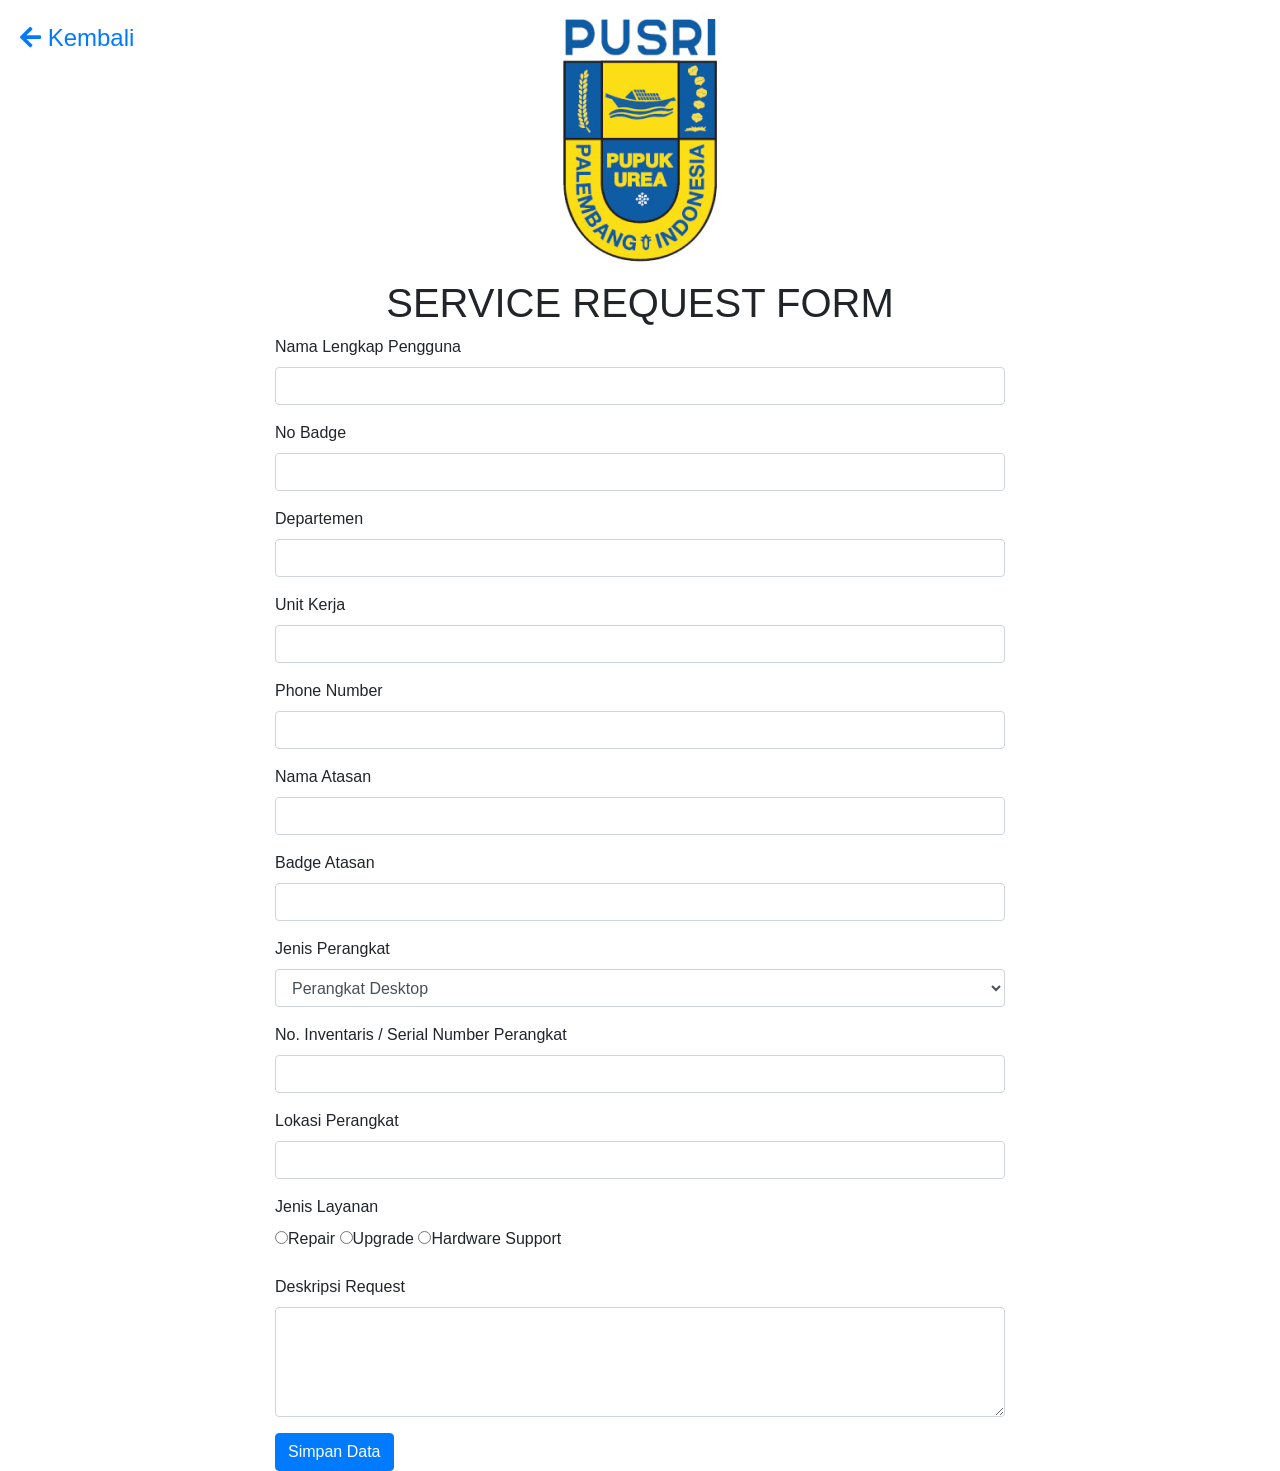
<file: index.html>
<!DOCTYPE html>
<html>
<head>
    <title>SERVICE REQUEST FORM</title>
    <link rel="stylesheet" href="https://stackpath.bootstrapcdn.com/bootstrap/4.3.1/css/bootstrap.min.css" />
    <link rel="stylesheet" href="https://cdnjs.cloudflare.com/ajax/libs/font-awesome/5.15.4/css/all.min.css" />
    <style>
        .back-btn {
            position: absolute;
            top: 20px;
            left: 20px;
            font-size: 24px;
            color: #007bff;
            text-decoration: none;
        }
        .back-btn:hover {
            color: #0056b3;
        }
    </style>
</head>
<body>
    <!-- Tombol Kembali -->
    <a href="halaman.html" class="back-btn">
        <i class="fas fa-arrow-left"></i> Kembali
    </a>

    <div class="container">
        <div class="row justify-content-center">
            <div class="col-md-8">
                <div class="panel panel-primary">
                    <div class="panel-heading text-center">
                        <img src="logo.jpg" alt="Logo" class="logo-img">
                        <h1>SERVICE REQUEST FORM</h1>
                    </div>
                    <div class="panel-body">
                        <!-- Form dengan metode POST untuk menyimpan data ke database -->
                        <form action="simpan.php" method="post" id="Simpan">
                            <div class="form-group">
                                <label for="firstName">Nama Lengkap Pengguna</label>
                                <input type="text" class="form-control" id="firstName" name="firstName" required />
                            </div>
                            <div class="form-group">
                                <label for="noBadge">No Badge</label>
                                <input type="text" class="form-control" id="noBadge" name="noBadge" required />
                            </div>
                            <div class="form-group">
                                <label for="departemen">Departemen</label>
                                <input type="text" class="form-control" id="departemen" name="departemen" required />
                            </div>
                            <div class="form-group">
                                <label for="unitKerja">Unit Kerja</label>
                                <input type="text" class="form-control" id="unitKerja" name="unitKerja" required />
                            </div>
                            <div class="form-group">
                                <label for="phoneNumber">Phone Number</label>
                                <input type="text" class="form-control" id="phoneNumber" name="phoneNumber" required />
                            </div>
                            <div class="form-group">
                                <label for="namaAtasan">Nama Atasan</label>
                                <input type="text" class="form-control" id="namaAtasan" name="namaAtasan" />
                            </div>
                            <div class="form-group">
                                <label for="badgeAtasan">Badge Atasan</label>
                                <input type="text" class="form-control" id="badgeAtasan" name="badgeAtasan" />
                            </div>
                            <div class="form-group">
                                <label for="jenisPerangkat">Jenis Perangkat</label>
                                <select class="form-control" id="jenisPerangkat" name="jenisPerangkat">
                                    <option value="desktop">Perangkat Desktop</option>
                                    <option value="laptop">Laptop</option>
                                    <option value="printer">Printer</option>
                                </select>
                            </div>
                            <div class="form-group">
                                <label for="serialNumber">No. Inventaris / Serial Number Perangkat</label>
                                <input type="text" class="form-control" id="serialNumber" name="serialNumber" />
                            </div>
                            <div class="form-group">
                                <label for="lokasiPerangkat">Lokasi Perangkat</label>
                                <input type="text" class="form-control" id="lokasiPerangkat" name="lokasiPerangkat" />
                            </div>
                            <div class="form-group">
                                <label for="serviceType">Jenis Layanan</label>
                                <div>
                                    <label for="repair" class="radio-inline">
                                        <input type="radio" name="serviceType" value="Repair" id="repair" />Repair
                                    </label>
                                    <label for="upgrade" class="radio-inline">
                                        <input type="radio" name="serviceType" value="Upgrade" id="upgrade" />Upgrade
                                    </label>
                                    <label for="hardwareSupport" class="radio-inline">
                                        <input type="radio" name="serviceType" value="Hardware Support" id="hardwareSupport" />Hardware Support
                                    </label>
                                </div>
                            </div>
                            <div class="form-group">
                                <label for="deskripsiRequest">Deskripsi Request</label>
                                <textarea class="form-control" id="deskripsiRequest" name="deskripsiRequest" rows="4"></textarea>
                            </div>
                            <!-- Tombol Simpan Data -->
                            <button type="submit" class="btn btn-primary">Simpan Data</button>
                        </form>
                    </div>
                </div>
            </div>
        </div>
    </div>
</body>
</html>
</file>
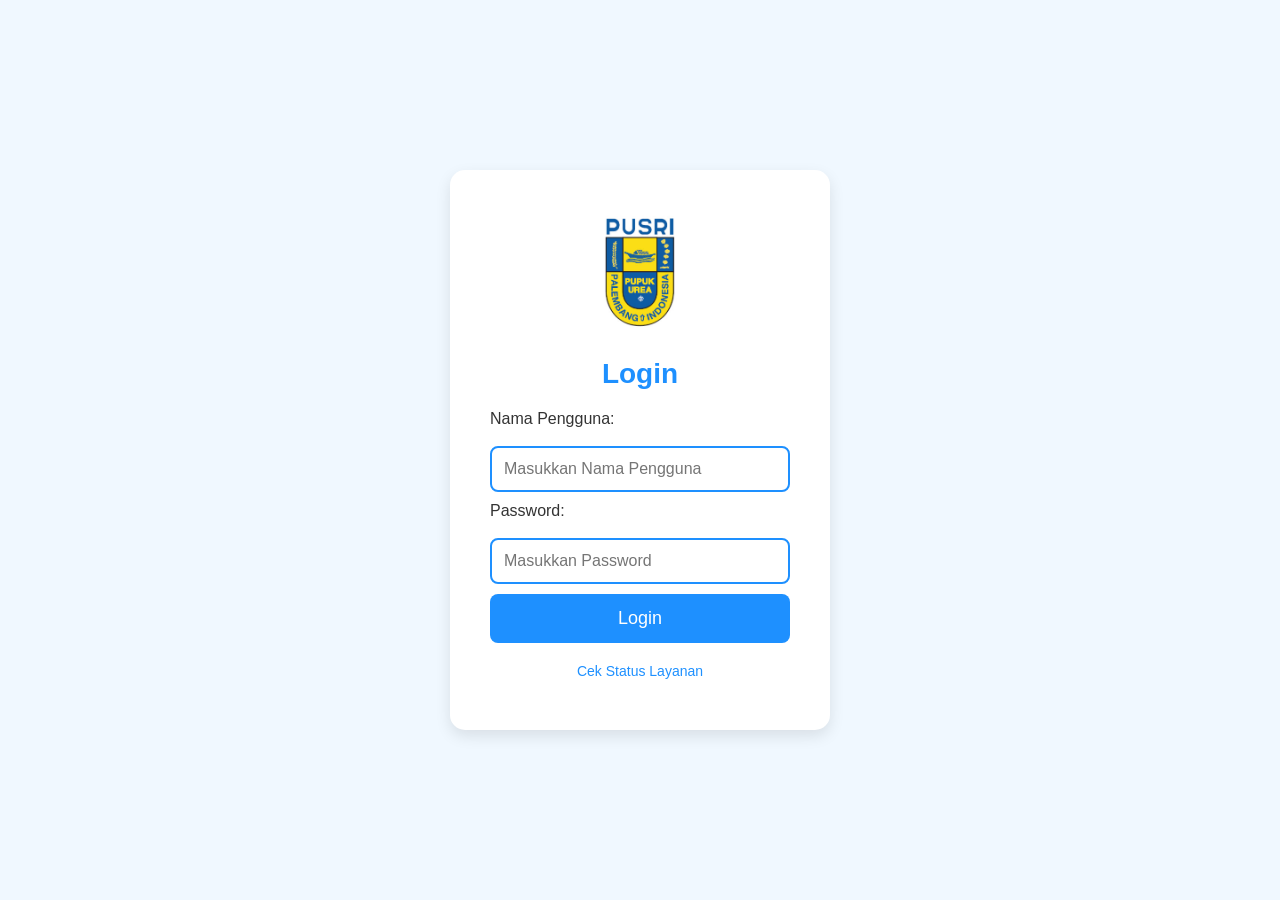
<file: halaman.html>
<!DOCTYPE html>
<html lang="id">
<head>
    <meta charset="UTF-8">
    <meta name="viewport" content="width=device-width, initial-scale=1.0">
    <title>Login</title>
    <style>
        /* Reset dan pengaturan dasar */
        * {
            margin: 0;
            padding: 0;
            box-sizing: border-box;
        }
        body {
            font-family: 'Segoe UI', Tahoma, Geneva, Verdana, sans-serif;
            background-color: #f0f8ff;
            display: flex;
            justify-content: center;
            align-items: center;
            height: 100vh;
            margin: 0;
        }

        .container {
            background-color: #ffffff;
            width: 100%;
            max-width: 380px;
            padding: 40px;
            border-radius: 15px;
            box-shadow: 0 6px 15px rgba(0, 0, 0, 0.1);
            text-align: center;
        }

        h2 {
            color: #1e90ff;
            margin-bottom: 20px;
            font-size: 28px;
            font-weight: bold;
        }

        .logo {
            max-width: 120px;
            margin-bottom: 20px;
        }

        label {
            font-size: 16px;
            color: #333;
            text-align: left;
            margin-bottom: 8px;
            display: block;
        }

        input[type="text"], input[type="password"] {
            width: 100%;
            padding: 12px;
            margin: 10px 0;
            border: 2px solid #1e90ff;
            border-radius: 8px;
            font-size: 16px;
            transition: border-color 0.3s;
        }

        input[type="text"]:focus, input[type="password"]:focus {
            border-color: #4682b4;
            outline: none;
        }

        /* Gaya ketika password salah */
        input.invalid {
            border-color: #ff0000; /* Merah untuk kesalahan */
        }

        button {
            width: 100%;
            padding: 14px;
            background-color: #1e90ff;
            color: #fff;
            border: none;
            border-radius: 8px;
            font-size: 18px;
            cursor: pointer;
            transition: background-color 0.3s ease;
        }

        button:hover {
            background-color: #4682b4;
        }

        .check-status {
            display: block;
            margin-top: 20px;
            font-size: 14px;
            color: #1e90ff;
            text-decoration: none;
            font-weight: normal;
            border-bottom: 1px solid transparent;
            transition: border-bottom 0.3s ease;
        }

        .check-status:hover {
            border-bottom: 1px solid #1e90ff;
        }

        .error-message {
            color: #ff0000;
            font-size: 14px;
            margin-top: 10px;
        }

        /* Responsivitas untuk layar kecil */
        @media (max-width: 480px) {
            .container {
                padding: 30px;
            }

            h2 {
                font-size: 24px;
            }

            input[type="text"], input[type="password"], button {
                font-size: 14px;
            }
        }
    </style>
</head>
<body>
    <div class="container">
        <!-- Logo -->
        <img src="logo.jpg" alt="Logo" class="logo"> <!-- Ganti 'logo.png' dengan path logo Anda -->
        <h2>Login</h2>
        <form id="loginForm">
            <div>
                <label for="username">Nama Pengguna:</label>
                <!-- Placeholder untuk Nama Pengguna -->
                <input type="text" id="username" name="username" placeholder="Masukkan Nama Pengguna" required>
            </div>

            <div>
                <label for="password">Password:</label>
                <!-- Placeholder untuk Password -->
                <input type="password" id="password" name="password" placeholder="Masukkan Password" required>
            </div>

            <button type="submit">Login</button>
            <!-- Cek Status Layanan Link -->
            <a href="user_dashboard.php" class="check-status">Cek Status Layanan</a>
            
            <!-- Tempat untuk menampilkan pesan kesalahan -->
            <div id="error-message" class="error-message"></div>
        </form>
    </div>

    <script>
        document.getElementById("loginForm").addEventListener("submit", function(event) {
            event.preventDefault();
            var username = document.getElementById("username").value;
            var password = document.getElementById("password").value;
            var errorMessage = document.getElementById("error-message");
            var passwordInput = document.getElementById("password");

            // Reset gaya dan pesan kesalahan sebelumnya
            passwordInput.classList.remove("invalid");
            errorMessage.textContent = "";

            // Memeriksa apakah username dan password cocok untuk admin
            if (username.toLowerCase() === "admin" && password === "admin123") {
                window.location.href = "admin_dashboard.php"; // Arahkan ke halaman dashboard admin
            } 
            // Memeriksa username dan password untuk user biasa
            else if (username.toLowerCase() === "user" && password === "user123") {
                window.location.href = "index.html"; // Arahkan ke halaman dashboard user
            } 
            // Jika username atau password salah
            else {
                passwordInput.classList.add("invalid"); // Menambahkan kelas invalid pada password
                errorMessage.textContent = "Username atau password salah!"; // Menampilkan pesan kesalahan
            }
        });
    </script>
</body>
</html>
</file>
